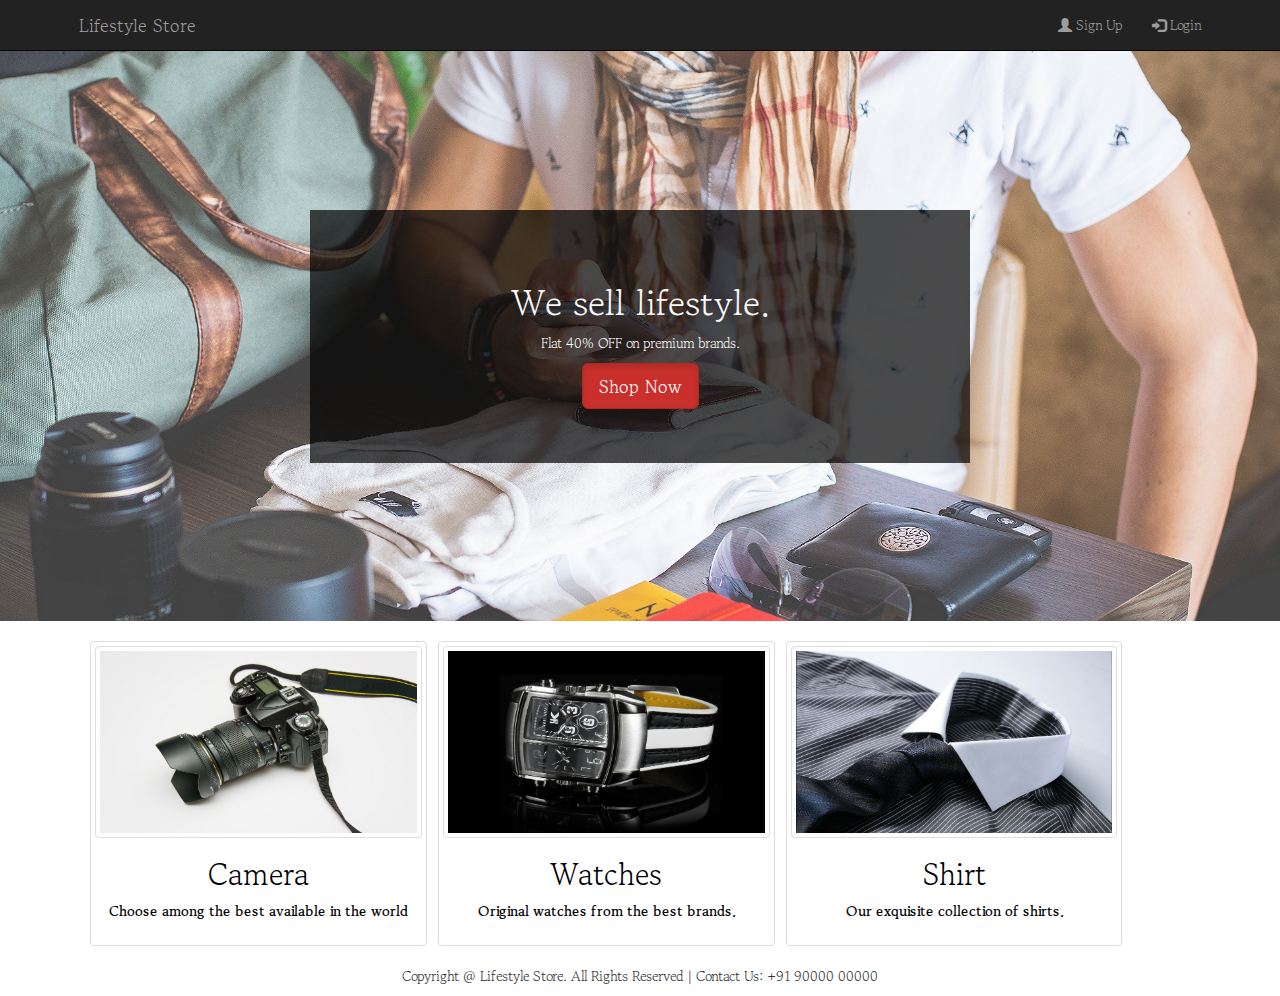
<file: index.html>
<!doctype html>
<html lang="en">

<head>
    <title>
        LifeStyle Stores
    </title>
    <!-- Bootstrap minified css-->
    <link rel="stylesheet" href="https://maxcdn.bootstrapcdn.com/bootstrap/3.3.7/css/bootstrap.min.css"
        integrity="sha384-BVYiiSIFeK1dGmJRAkycuHAHRg32OmUcww7on3RYdg4Va+PmSTsz/K68vbdEjh4u" crossorigin="anonymous">
    <!--Jquery minified-->
    <script src="https://ajax.googleapis.com/ajax/libs/jquery/1.12.4/jquery.min.js"></script>
    <!-- Bootstrap JS -->
    <script src="https://maxcdn.bootstrapcdn.com/bootstrap/3.3.7/js/bootstrap.min.js"
        integrity="sha384-Tc5IQib027qvyjSMfHjOMaLkfuWVxZxUPnCJA7l2mCWNIpG9mGCD8wGNIcPD7Txa"
        crossorigin="anonymous"></script>
    <!-- fontawesome CSS-->
    <link rel="stylesheet" href="https://cdnjs.cloudflare.com/ajax/libs/font-awesome/4.7.0/css/font-awesome.min.css">
    <!-- external CSS -->
    <link href="css/index.css" rel="stylesheet" type="text/css" />
    <!--GOOGLE FONTS -->
    <link rel="preconnect" href="https://fonts.googleapis.com">
    <link rel="preconnect" href="https://fonts.gstatic.com" crossorigin>
    <link rel="preconnect" href="https://fonts.googleapis.com">
    <link rel="preconnect" href="https://fonts.gstatic.com" crossorigin>
    <link href="https://fonts.googleapis.com/css2?family=Gowun+Batang&display=swap" rel="stylesheet">
    <!--  -->
    <link rel="apple-touch-icon" sizes="180x180" href="/apple-touch-icon.ico">
    <link rel="icon" type="image/x-icon" sizes="32x32" href="/favicon-32x32.ico">
    <link rel="icon" type="image/x-icon" sizes="16x16" href="/favicon-16x16.ico">
    <link rel="manifest" href="/site.webmanifest">


</head>

<body>


    <nav class="navbar navbar-inverse navbar-fixed-top">
        <div class="container">
            <div class="navbar-header">
                <button type="button" class="navbar-toggle" data-toggle="collapse" data-target="#myNavbar">
                    <span class="icon-bar"></span>
                    <span class="icon-bar"></span>
                    <span class="icon-bar"></span>
                </button>
                <a class="navbar-brand" href="index.html">Lifestyle Store</a>
            </div>
            <div class="collapse navbar-collapse" id="myNavbar">
                <ul class="nav navbar-nav navbar-right">
                    <li><a href="signup.html"><span class="glyphicon glyphicon-user"></span> Sign Up</a></li>
                    <li><a href="login.html"><span class="glyphicon glyphicon-log-in"></span> Login</a></li>
                </ul>
            </div>
        </div>
    </nav>


    <div class="content">
        <div id="banner-image">
            <div class="container">
                <div class="inner-banner-image">

                    <center>
                        <div class="banner-content">
                            <h1>We sell lifestyle.</h1>
                            <p>Flat 40% OFF on premium brands.</p>
                            <a href="products.html" class="btn btn-danger btn-lg active">Shop Now</a>
                        </div>
                    </center>

                </div>
            </div>
        </div>

        <div class="container">
            <div class="item">
                <a href="#">
                    <img src="image/camera.jpg" alt="camera" class="thumbnail">
                    </img>
                    <div class="caption">
                        <h2>Camera</h2>
                        <p>Choose among the best available in the world</p>
                    </div>
                </a>
            </div>

            <div class="item">
                <a href="#">
                    <img src="image/watch.jpg" alt="watch" class="thumbnail">
                    </img>
                    <div class="caption">
                        <h2>Watches</h2>
                        <p>Original watches from the best brands.</p>
                    </div>
                </a>
            </div>

            <div class="item">
                <a href="">
                    <img src="image/shirt.jpg" alt="shirt" class="thumbnail">
                    </img>
                    <div class="caption">
                        <h2>Shirt</h2>
                        <p>Our exquisite collection of shirts.<br> </p>
                    </div>
                </a>
            </div>
        </div>
    </div>

    <!-- Footer 
    <footer>
        <div class="container">
            <center>
                <p>Copyright © Lifestyle Store. All Rights Reserved | Contact Us: +91 90000 00000”.</p>
            </center>
        </div>
    </footer>
-->
    <div class="footer">
        <div class="container">
            <p style="text-align:center">
                Copyright @ Lifestyle Store. All Rights Reserved | Contact Us: +91 90000 00000
            </p>
        </div>
    </div>


</body>

</html>
</file>
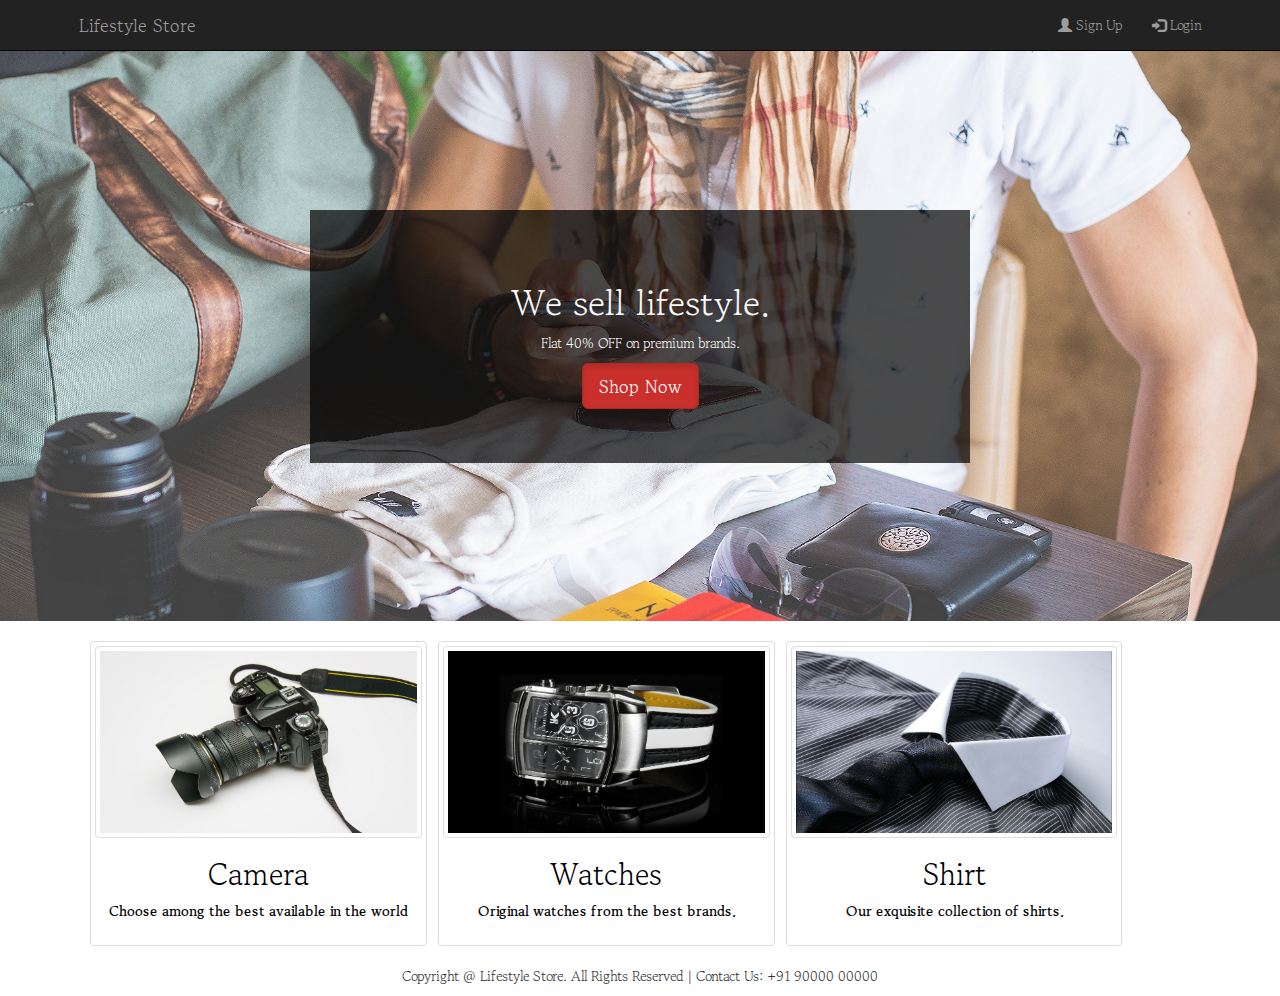
<file: lifestyle_store.html>
<!doctype html>
<html lang="en">

<head>
    <title>
        LifeStyle Stores
    </title>
    <!-- Bootstrap minified css-->
    <link rel="stylesheet" href="https://maxcdn.bootstrapcdn.com/bootstrap/3.3.7/css/bootstrap.min.css"
        integrity="sha384-BVYiiSIFeK1dGmJRAkycuHAHRg32OmUcww7on3RYdg4Va+PmSTsz/K68vbdEjh4u" crossorigin="anonymous">
    <!--Jquery minified-->
    <script src="https://ajax.googleapis.com/ajax/libs/jquery/1.12.4/jquery.min.js"></script>
    <!-- Bootstrap JS -->
    <script src="https://maxcdn.bootstrapcdn.com/bootstrap/3.3.7/js/bootstrap.min.js"
        integrity="sha384-Tc5IQib027qvyjSMfHjOMaLkfuWVxZxUPnCJA7l2mCWNIpG9mGCD8wGNIcPD7Txa"
        crossorigin="anonymous"></script>
    <!-- fontawesome CSS-->
    <link rel="stylesheet" href="https://cdnjs.cloudflare.com/ajax/libs/font-awesome/4.7.0/css/font-awesome.min.css">
    <!-- external CSS -->
    <link href="css/index.css" rel="stylesheet" type="text/css" />
    <!--GOOGLE FONTS -->
    <link rel="preconnect" href="https://fonts.googleapis.com">
    <link rel="preconnect" href="https://fonts.gstatic.com" crossorigin>
    <link rel="preconnect" href="https://fonts.googleapis.com">
    <link rel="preconnect" href="https://fonts.gstatic.com" crossorigin>
    <link href="https://fonts.googleapis.com/css2?family=Gowun+Batang&display=swap" rel="stylesheet">
    <!--  -->
    <link rel="apple-touch-icon" sizes="180x180" href="/apple-touch-icon.ico">
    <link rel="icon" type="image/x-icon" sizes="32x32" href="/favicon-32x32.ico">
    <link rel="icon" type="image/x-icon" sizes="16x16" href="/favicon-16x16.ico">
    <link rel="manifest" href="/site.webmanifest">


</head>

<body>


    <nav class="navbar navbar-inverse navbar-fixed-top">
        <div class="container">
            <div class="navbar-header">
                <button type="button" class="navbar-toggle" data-toggle="collapse" data-target="#myNavbar">
                    <span class="icon-bar"></span>
                    <span class="icon-bar"></span>
                    <span class="icon-bar"></span>
                </button>
                <a class="navbar-brand" href="lifestyle_store.html">Lifestyle Store</a>
            </div>
            <div class="collapse navbar-collapse" id="myNavbar">
                <ul class="nav navbar-nav navbar-right">
                    <li><a href="signup.html"><span class="glyphicon glyphicon-user"></span> Sign Up</a></li>
                    <li><a href="login.html"><span class="glyphicon glyphicon-log-in"></span> Login</a></li>
                </ul>
            </div>
        </div>
    </nav>


    <div class="content">
        <div id="banner-image">
            <div class="container">
                <div class="inner-banner-image">

                    <center>
                        <div class="banner-content">
                            <h1>We sell lifestyle.</h1>
                            <p>Flat 40% OFF on premium brands.</p>
                            <a href="products.html" class="btn btn-danger btn-lg active">Shop Now</a>
                        </div>
                    </center>

                </div>
            </div>
        </div>

        <div class="container">
            <div class="item">
                <a href="#">
                    <img src="image/camera.jpg" alt="camera" class="thumbnail">
                    </img>
                    <div class="caption">
                        <h2>Camera</h2>
                        <p>Choose among the best available in the world</p>
                    </div>
                </a>
            </div>

            <div class="item">
                <a href="#">
                    <img src="image/watch.jpg" alt="watch" class="thumbnail">
                    </img>
                    <div class="caption">
                        <h2>Watches</h2>
                        <p>Original watches from the best brands.</p>
                    </div>
                </a>
            </div>

            <div class="item">
                <a href="">
                    <img src="image/shirt.jpg" alt="shirt" class="thumbnail">
                    </img>
                    <div class="caption">
                        <h2>Shirt</h2>
                        <p>Our exquisite collection of shirts.<br> </p>
                    </div>
                </a>
            </div>
        </div>
    </div>

    <!-- Footer 
    <footer>
        <div class="container">
            <center>
                <p>Copyright © Lifestyle Store. All Rights Reserved | Contact Us: +91 90000 00000”.</p>
            </center>
        </div>
    </footer>
-->
    <div class="footer">
        <div class="container">
            <p style="text-align:center">
                Copyright @ Lifestyle Store. All Rights Reserved | Contact Us: +91 90000 00000
            </p>
        </div>
    </div>


</body>

</html>
</file>
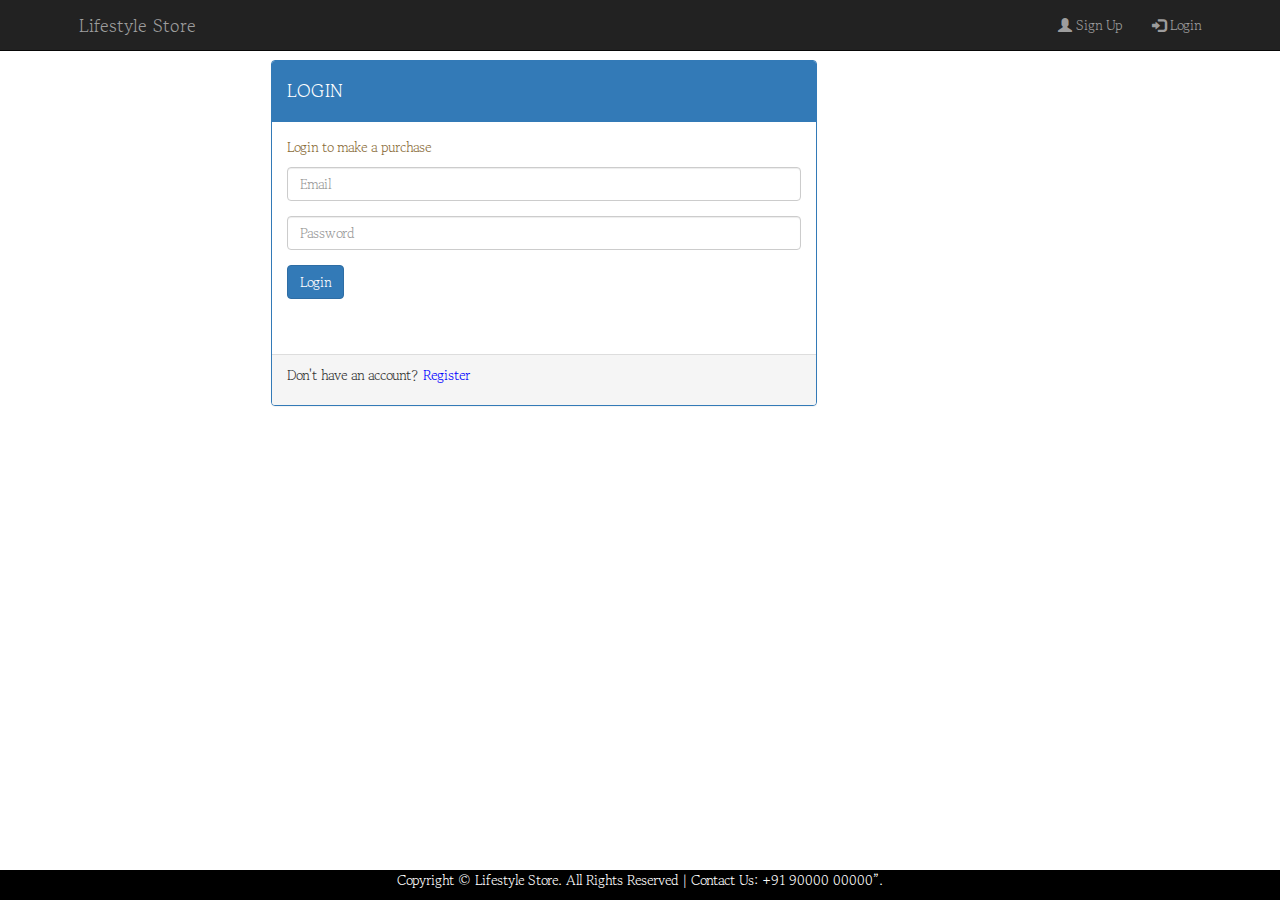
<file: login.html>
<!DOCTYPE html>
<html>

<head>
    <link rel="stylesheet" href="https://maxcdn.bootstrapcdn.com/bootstrap/3.3.7/css/bootstrap.min.css">
    <!--jQuery library-->
    <script src="https://ajax.googleapis.com/ajax/libs/jquery/1.12.4/jquery.min.js"></script>
    <!--Latest compiled and minified JavaScript-->
    <script src="https://maxcdn.bootstrapcdn.com/bootstrap/3.3.7/js/bootstrap.min.js"></script>
    <meta name="viewport" content="width=device-width, initial-scale=1">
    <link href="css/index.css" rel="stylesheet" type="text/css" />
    <link rel="preconnect" href="https://fonts.googleapis.com">
<link rel="preconnect" href="https://fonts.gstatic.com" crossorigin>
<link href="https://fonts.googleapis.com/css2?family=Gowun+Batang&display=swap" rel="stylesheet">

    <title>Login</title>
</head>

<body>
    <!------NAVIGATION BAR------>
    <nav class="navbar navbar-inverse navbar-fixed-top">
        <div class="container">

            <div class="navbar-header">
                <button type="button" class="navbar-toggle" data-toggle="collapse" data-target="#myNavbar">
                    <span class="icon-bar"></span>
                    <span class="icon-bar"></span>
                    <span class="icon-bar"></span>
                </button>
                <a class="navbar-brand" href="lifestyle_store.html">Lifestyle Store</a>
            </div>

            <div class="collapse navbar-collapse" id="myNavbar">
                <ul class="nav navbar-nav navbar-right">
                    <li><a href="signup.html"><span class="glyphicon glyphicon-user"></span> Sign Up</a></li>
                    <li><a href="login.html"><span class="glyphicon glyphicon-log-in"></span> Login</a></li>
                </ul>
            </div>

        </div>
    </nav>

    <p>&nbsp;</p>
    <p>&nbsp;</p>
    <!--login Panel-->

    <div class="container">
        <div class="row">
            <div class="col-xs-6 col-xs-offset-2 ">
                <div class="panel panel-primary">
                    <div class="panel-heading">
                        <h4>LOGIN</h4>
                    </div>
                    <div class="panel-body">
                        <p class="text-warning">Login to make a purchase</p>
                        <form>
                            <div class="form-group">
                                <input type="email" class="form-control" placeholder="Email" name="e-mail"
                                    required="true">
                            </div>
                            <div class="form-group">
                                <input type="password" class="form-control" placeholder="Password" name="password"
                                    required="true">
                            </div>
                            <button type="submit" name="submit" class="btn btn-primary">Login</button><br><br>
                        </form><br />
                    </div>
                    <div class="panel-footer">
                        <p>Don't have an account? <a href="#" style="color: blue">Register</a></p>
                    </div>
                </div>
            </div>
        </div>
    </div>

    <!-- Footer -->
    <footer>
        <div class="container">
            <center>
                <p>Copyright © Lifestyle Store. All Rights Reserved | Contact Us: +91 90000 00000”.</p>
            </center>
        </div>
    </footer>

</body>

</html>
</file>
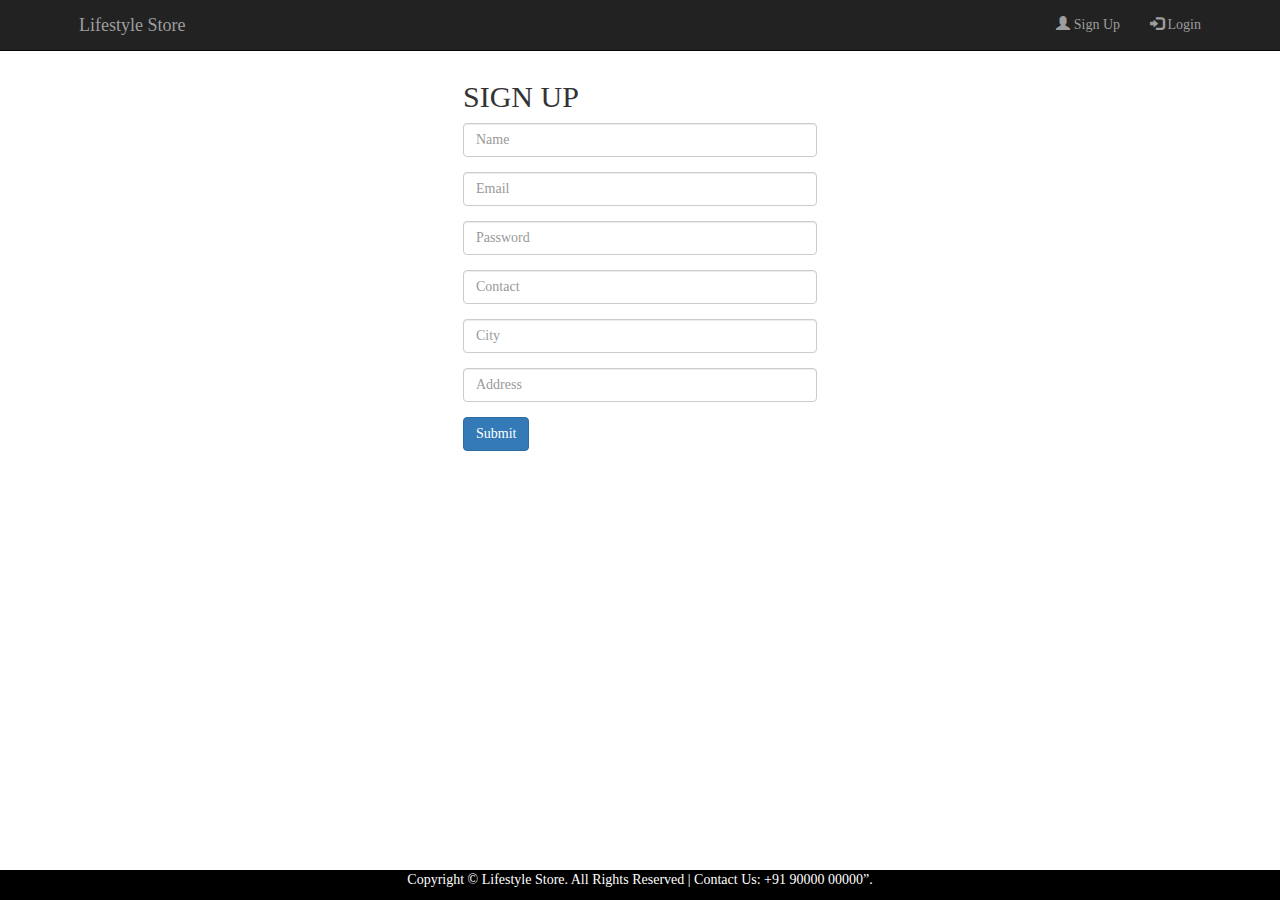
<file: signup.html>
<!DOCTYPE html>
<html>
    <head>
        <link rel="stylesheet" href="https://maxcdn.bootstrapcdn.com/bootstrap/3.3.7/css/bootstrap.min.css" >
        <!--jQuery library--> 
        <script src="https://ajax.googleapis.com/ajax/libs/jquery/1.12.4/jquery.min.js"></script>
        <!--Latest compiled and minified JavaScript--> 
        <script src="https://maxcdn.bootstrapcdn.com/bootstrap/3.3.7/js/bootstrap.min.js"></script>
        <meta name="viewport" content="width=device-width, initial-scale=1">
        <link href="css/index.css" rel="stylesheet" type="text/css" />
        <title>Sign Up Form</title>
    </head>
    <body>

            <!------NAVIGATION BAR------>
    <nav class="navbar navbar-inverse navbar-fixed-top">
        <div class="container">

            <div class="navbar-header">  <!--will give it bigger size than rest of text-->
                <button type="button" class="navbar-toggle" data-toggle="collapse" data-target="#myNavbar">
                    <span class="icon-bar"></span>
                    <span class="icon-bar"></span>
                    <span class="icon-bar"></span>
                </button>
                <a class="navbar-brand" href="lifestyle_store.html">Lifestyle Store</a>
            </div>

            <div class="collapse navbar-collapse" id="myNavbar">
                <ul class="nav navbar-nav navbar-right">
                    <li><a href="signup.html"><span class="glyphicon glyphicon-user"></span> Sign Up</a></li>
                    <li><a href="login.html"><span class="glyphicon glyphicon-log-in"></span> Login</a></li>
                </ul>
            </div>

        </div>
    </nav>

    <p>&nbsp;</p> <p>&nbsp;</p>
        <div class="container">
            <div class="row">
                    <div class="col-lg-4 col-lg-offset-4 col-md-6 col-md-offset-3">
                        <h2>SIGN UP</h2>
                        <form>
                            <div class="form-group">
                                <input class="form-control" placeholder="Name" name="name"  required = "true">
                            </div>
                            <div class="form-group">
                                <input type="email" class="form-control"  placeholder="Email"  name="e-mail" required = "true">
                            </div>
                            <div class="form-group">
                                <input type="password" class="form-control" placeholder="Password" name="password" required = "true">
                            </div>
                            <div class="form-group">
                                <input type="text" class="form-control"  placeholder="Contact" name="contact" required = "true">
                            </div>
                            <div class="form-group">
                                <input class="form-control"  placeholder="City" name="city" required = "true">
                            </div>
                            <div class="form-group">
                                <input class="form-control"  placeholder="Address" name="address" required = "true">
                            </div>
                            <button type="submit" name="submit" class="btn btn-primary">Submit</button>
                        </form>
                    </div>
                </div>
            </div>
    
    <!-- Footer -->
    <footer>
        <div class="container">
            <center>
                <p>Copyright © Lifestyle Store. All Rights Reserved | Contact Us: +91 90000 00000”.</p>
            </center>
        </div>
    </footer>
    
    </body>
</html>
</file>
<file: css/index.css>
body{ width: 100%; 
    height: 100%; 
    margin: 0; 
    font-family: 'Gowun Batang', serif;
      
} 
@import url('https://fonts.googleapis.com/css2?family=Gowun+Batang&display=swap');

a{ text-decoration: none;
    background-color: transparent; 
    color:#ededed; }

.header {background-color:#000; 
    color:#fff; 
    border-color: #080808; 
    min-height: 50px; 
    border: 1px solid transparent;} 
    
.inner-header {width:80%; margin:auto;}    

.logo{
    float: left; 
    height: 50px;     padding: 15px; 
    font-size: 20px;     font-weight: bold;
}

.header-link{float:right;     font-size:14px; 
    height: 50px;     padding: 15px 15px; 
    font-size:16px;     font-weight: bold;
}

.content{ min-height: 600px;
}

#banner-image{
    background-image: url('../image/intro-bg_1.jpg') ; 
    padding-top: 75px;
    padding-bottom: 50px;     
    margin-bottom: 20px; 
    color: #f8f8f8;    
    text-align: center;
    mask-repeat: no-repeat; 
    background-size: cover;
}

.inner-banner-image{padding-top: 12%; 
    width:80%; 
    margin:auto;
}

.banner-content{position: relative; padding-top: 6%; 
    padding-bottom: 6%; overflow:hidden; 
    margin-bottom: 12%; background-color: rgba(0, 0, 0, 0.7); 
    max-width: 660px;     text-align: center; 
    background-position: center;
    font-family: 'Gowun Batang', serif;
    
}

.button{color: #fff; background-color: #c9302c; 
    border-color: #ac2925; 
    box-shadow: inset 0 3px 5px rgba(0, 0, 0, .125); 
    padding: 10px 16px; font-size: 18px; 
    border-radius: 6px;     text-align: center; 
}

.container{width:90%; margin:auto; 
    overflow:hidden;
}

.item{width:30%; display: block; padding: 4px; 
    margin-bottom: 20px; line-height: 1.42857143; 
    background-color: #fff; border: 1px solid #ddd; 
    border-radius: 4px; float:left; margin-left:1%;
}
.thumbnail{display: block; max-width: 100%; 
    height: auto;
}
.caption{color:#000; 
    padding:0px 10px 10px; 
    font-weight: bold; 
    text-align: center;
}

footer{ position: fixed;
    background-color: #000; 
    color:#fff; 
    font-size:14px;
    left: 0;
   bottom: 0;
   width: 100%;
    text-align: center;
}
</file>
